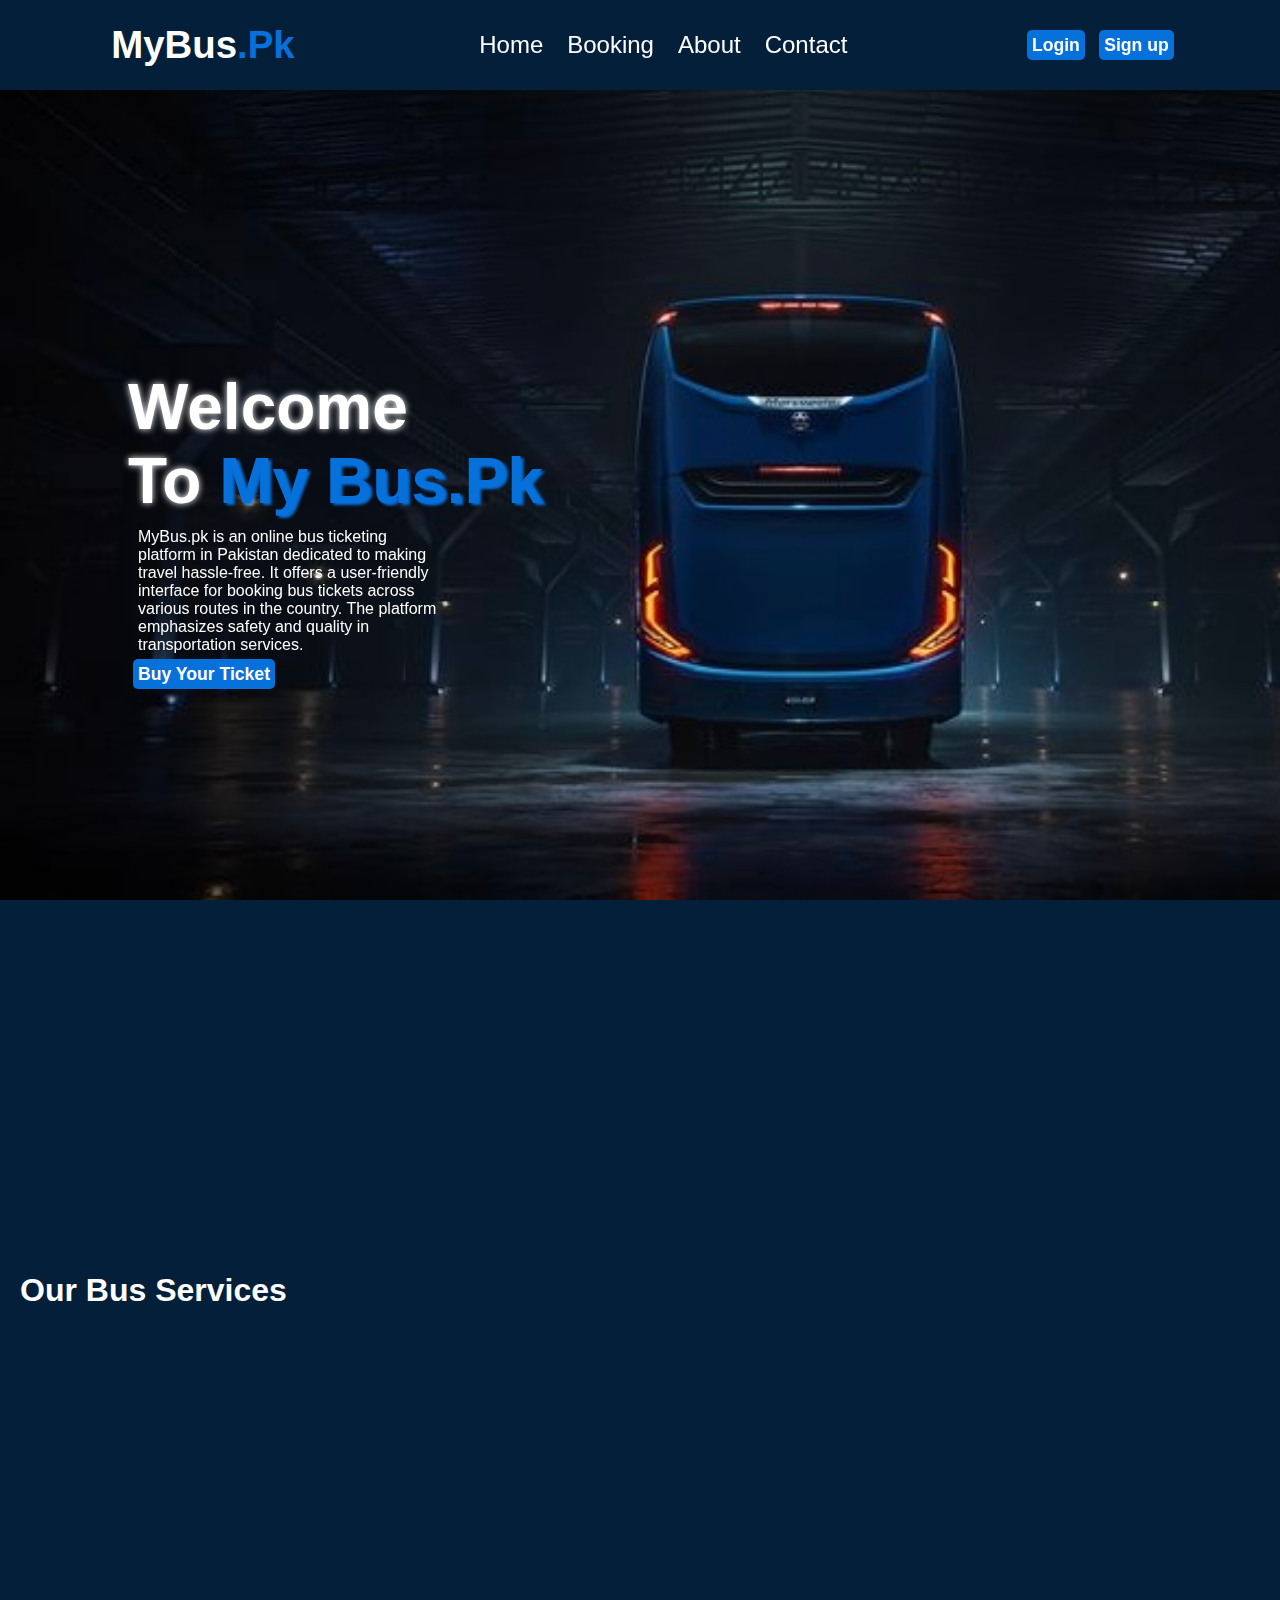
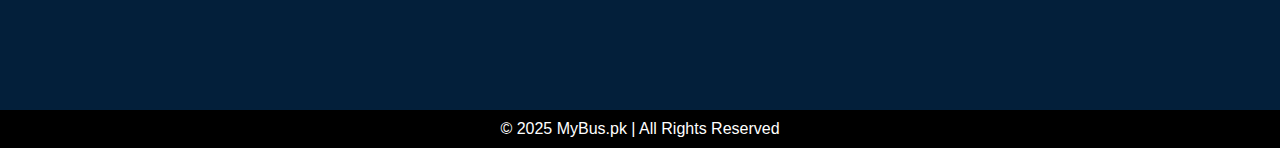
<file: index.html>
<!DOCTYPE html>
<html lang="en">

<head>
    <meta charset="UTF-8">
    <meta name="viewport" content="width=device-width, initial-scale=1.0">
    <title>MyBus.Pk</title>
    <link rel="stylesheet" href="https://unpkg.com/aos@next/dist/aos.css" />
    <link rel="stylesheet" href="style.css">
</head>

<body>
    
    <header>
        <nav class="navbar">
            <div class="logo">
                <h1>MyBus<span>.Pk</span></h1>
            </div>
            <ul>
                <li class="item" data-aos="fade-up" data-aos-duration="1200"><a href="index.html">Home</a></li>
                <li class="item" data-aos="fade-up" data-aos-duration="1200" data-aos-delay="100"><a
                        href="booking.html">Booking</a></li>
                <li class="item" data-aos="fade-up" data-aos-duration="1200" data-aos-delay="200"><a href="about.html">About</a>
                </li>
                <li class="item" data-aos="fade-up" data-aos-duration="1200" data-aos-delay="300"><a
                        href="contact_us.html">Contact</a></li>
                 
            </ul>

            <div class="btn" data-aos="fade-up" data-aos-duration="1200" data-aos-delay="500">
                <a href="login.html" class="btn1">Login</a>
                <a href="sign-up.html" class="btn1">Sign up</a>
            </div>
        </nav>
    </header>
    
    <section>
        <div class="content">
            <h1 data-aos="fade-right" data-aos-duration="1200" data-aos-delay="900">Welcome</h1>
            <h2 data-aos="fade-left" data-aos-duration="1200" data-aos-delay="1100">To<span> My Bus.Pk</span></h2>
            <p data-aos="fade-right" data-aos-duration="1200" data-aos-delay="1300">
                MyBus.pk is an online bus ticketing platform in Pakistan dedicated to making travel hassle-free.
                It offers a user-friendly interface for booking bus tickets across various routes in the country.
                The platform emphasizes safety and quality in transportation services.
            </p>
            <div class="main-btn" data-aos="zoom-in-right" data-aos-duration="1200" data-aos-delay="1500"><a
                href="booking.html" class="btn1">Buy Your Ticket</a></li>
               
            </div>
        </div>
    </section>

    <section class="services">
        <h2>Our Bus Services</h2>
        <div class="services-container">

            <div class="service-card" data-aos="fade-up" data-aos-duration="1000">
                <img src="economy.jpg" alt="Economy Class">
                <h3>Economy Class</h3>
                <p>Affordable and comfortable travel for budget-conscious passengers.</p>
                <p><strong>Price:</strong> 1500 per ticket</p>
            </div>

            <div class="service-card" data-aos="fade-up" data-aos-duration="1000" data-aos-delay="200">
                <img src="busnis class.jpg" alt="Business Class Bus">
                <h3>Business Class</h3>
                <p>Extra legroom, reclining seats, and WiFi for a premium experience.</p>
                <p><strong>Price:</strong> 2500 per ticket</p>
            </div>

            <div class="service-card" data-aos="fade-up" data-aos-duration="1000" data-aos-delay="400">
                <img src="first class1.jpg" alt="First Class Bus">
                <h3>First Class</h3>
                <p>Luxurious travel with reclining seats, snacks, and on-board entertainment.</p>
                <p><strong>Price:</strong> 4000 per ticket</p>
            </div>



        </div>
    </section>

    <footer>
        &copy; 2025 MyBus.pk | All Rights Reserved
    </footer>

    <script src="https://unpkg.com/aos@next/dist/aos.js"></script>
    <script>
        AOS.init();
    </script>

</body>

</html>
</file>
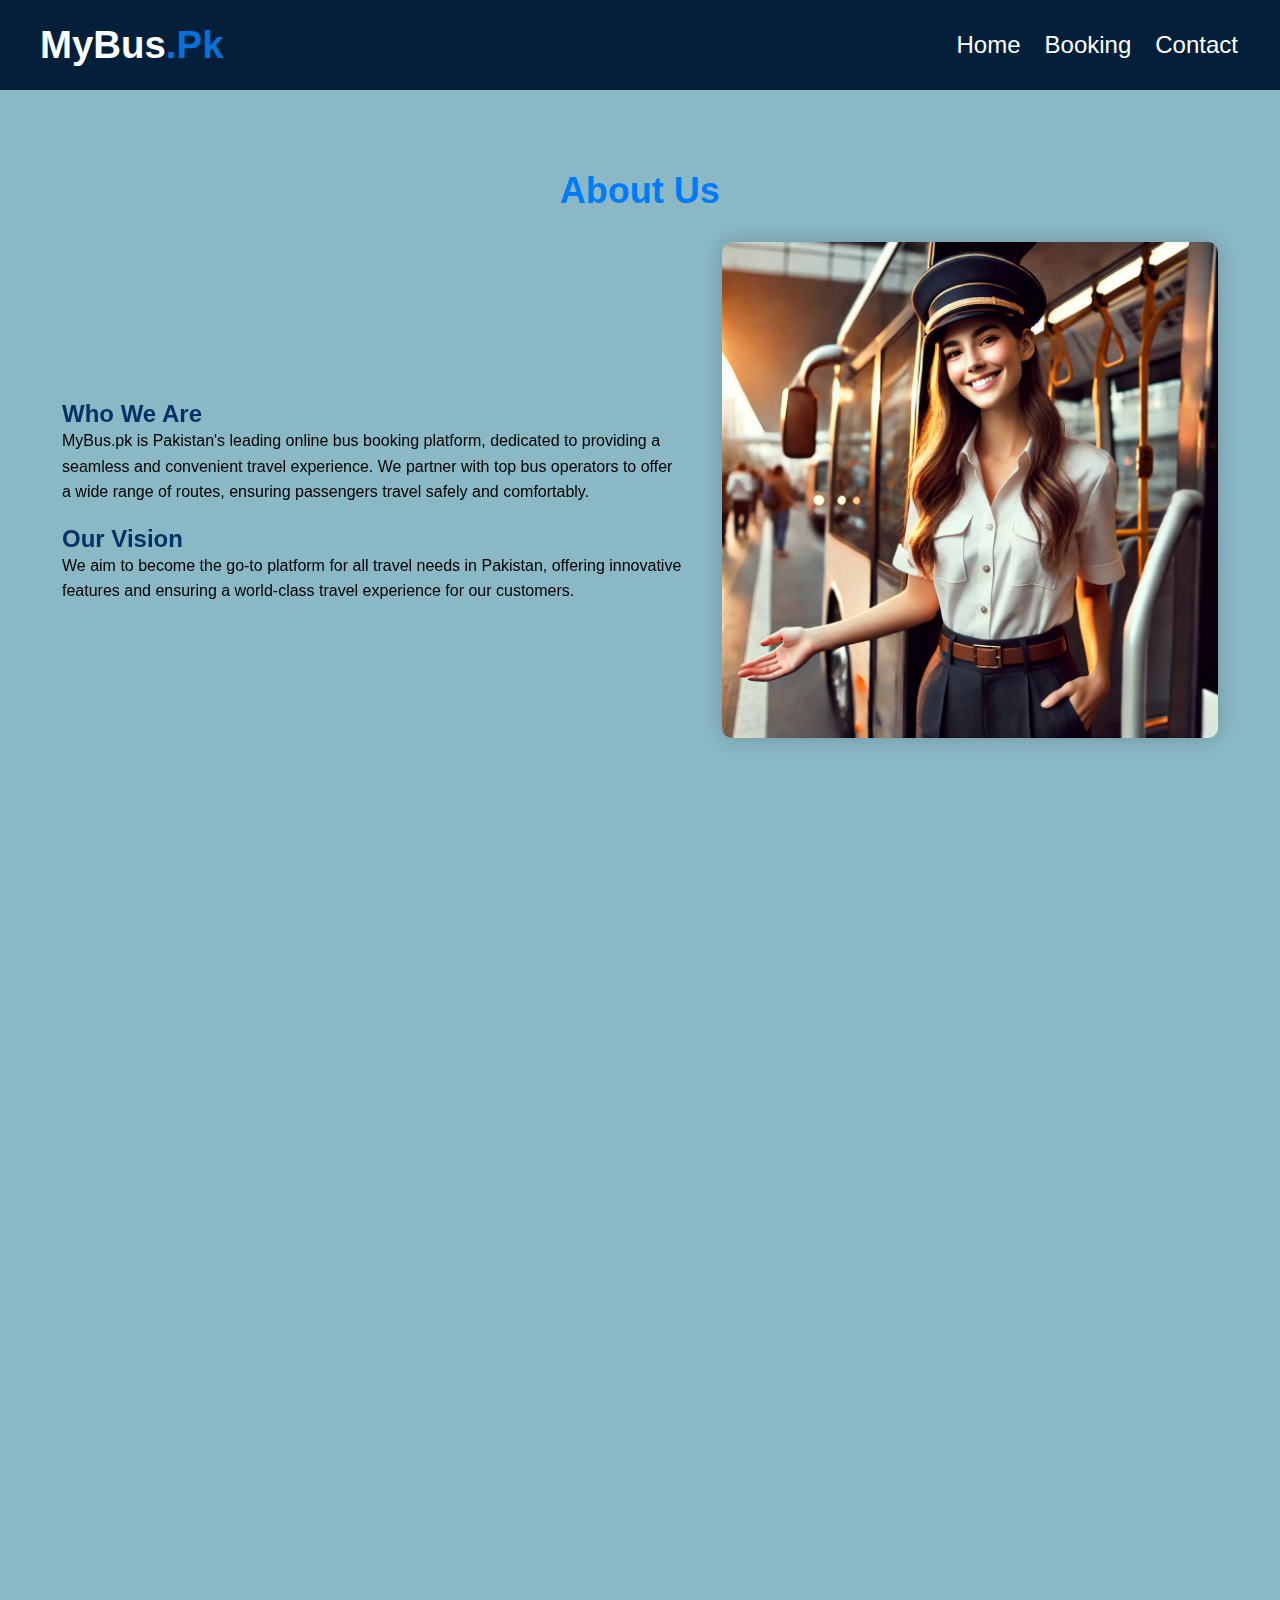
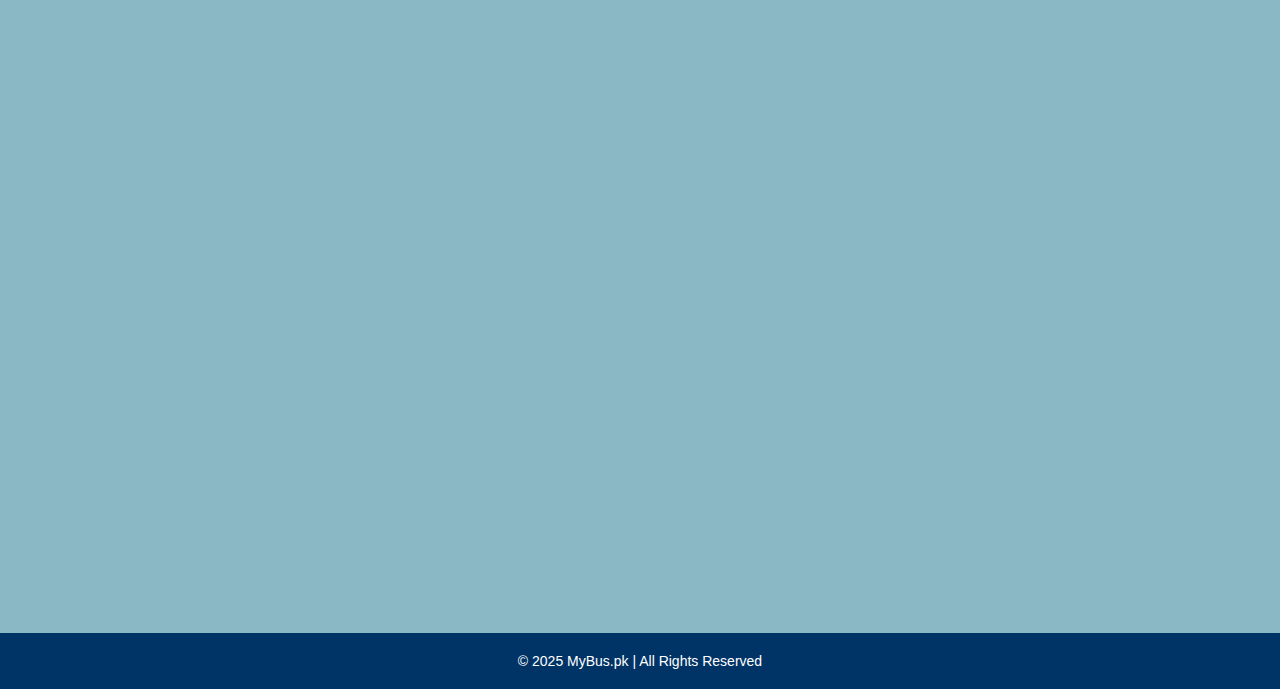
<file: about.html>
<!DOCTYPE html>
<html lang="en">
<head>
    <meta charset="UTF-8">
    <meta name="viewport" content="width=device-width, initial-scale=1.0">
    <title>About MyBus.Pk</title>
    <link rel="stylesheet" href="https://unpkg.com/aos@next/dist/aos.css" />
    <link rel="stylesheet" href="about.css">
</head>
<body>

    <header>
        <nav class="navbar">
            <div class="logo">
                <h1>MyBus<span>.Pk</span></h1>
            </div>
            <ul>
                <li class="item"><a href="index.html">Home</a></li>
                <li class="item"><a href="booking.html">Booking</a></li>
               
                <li class="item"><a href="contact_us.html">Contact</a></li>
            </ul>
        </nav>
    </header>

    
    <section class="about" id="about">
        <h2 data-aos="fade-up">About Us</h2>
        <div class="about-container">
            <div class="about-text" data-aos="fade-right">
                <h3>Who We Are</h3>
                <p>MyBus.pk is Pakistan's leading online bus booking platform, dedicated to providing a seamless and convenient travel experience. We partner with top bus operators to offer a wide range of routes, ensuring passengers travel safely and comfortably.</p>
                
                

                <h3>Our Vision</h3>
                <p>We aim to become the go-to platform for all travel needs in Pakistan, offering innovative features and ensuring a world-class travel experience for our customers.</p>
            </div>

            <div class="about-image" data-aos="fade-left">
                <img src="conducter.webp" alt="About MyBus.Pk">
            </div>
        </div>
    </section>

    
    <section class="why-choose">
        <h2 data-aos="fade-up">Why Choose Us?</h2>
        <div class="why-container">
            <div class="why-box" data-aos="flip-left">
                <h3>🚍 Easy Online Booking</h3>
                <p>Book your tickets in just a few clicks with our user-friendly platform.</p>
            </div>

            <div class="why-box" data-aos="flip-left" data-aos-delay="200">
                <h3>🔒 Secure Payments</h3>
                <p>We ensure safe and secure transactions with multiple payment options.</p>
            </div>

            <div class="why-box" data-aos="flip-left" data-aos-delay="400">
                <h3>💺 Comfortable Journeys</h3>
                <p>Enjoy well-maintained buses with comfortable seating and premium facilities.</p>
            </div>

            <div class="why-box" data-aos="flip-left" data-aos-delay="600">
                <h3>📅 Flexible Booking</h3>
                <p>Choose from multiple schedules and operators to fit your travel plans.</p>
            </div>
        </div>
    </section>

    
    <section class="team" id="team">
        <h2 data-aos="fade-up">Meet Our Team</h2>
        <div class="team-container">
            <div class="team-member" data-aos="fade-up">
                <img src="Azan jani .jpg" alt="CEO">
                <h3>Aazan Ali</h3>
                <p>Founder & CEO</p>
            </div>

            <div class="team-member" data-aos="fade-up" data-aos-delay="200">
                <img src="bilal.jpg" alt="COO">
                <h3>Bilal Saeed</h3>
                <p>Chief Operations Officer</p>
            </div>

            <div class="team-member" data-aos="fade-up" data-aos-delay="400">
                <img src="prem rathn dhan payo.jpg" alt="CTO">
                <h3>Prem </h3>
                <p>Chief Technology Officer</p>
            </div>
            <div class="team-member" data-aos="fade-up" data-aos-delay="600">
                <img src="adan 0.jpg" alt="Ad">
                <h3>Adan paracha</h3>
                <p>Adviser</p>
            </div>
            <div class="team-member" data-aos="fade-up" data-aos-delay="600">
                <img src="adnannnnn.jpeg" alt="ma">
                <h3>Adnan</h3>
                <p>Manager</p>
            </div>
        </div>
    </section>

    

            
        </div>
    </section>

    <footer>
        &copy; 2025 MyBus.pk | All Rights Reserved
    </footer>

    <script src="https://unpkg.com/aos@next/dist/aos.js"></script>
    <script>
        AOS.init();
    </script>

</body>
</html>
</file>
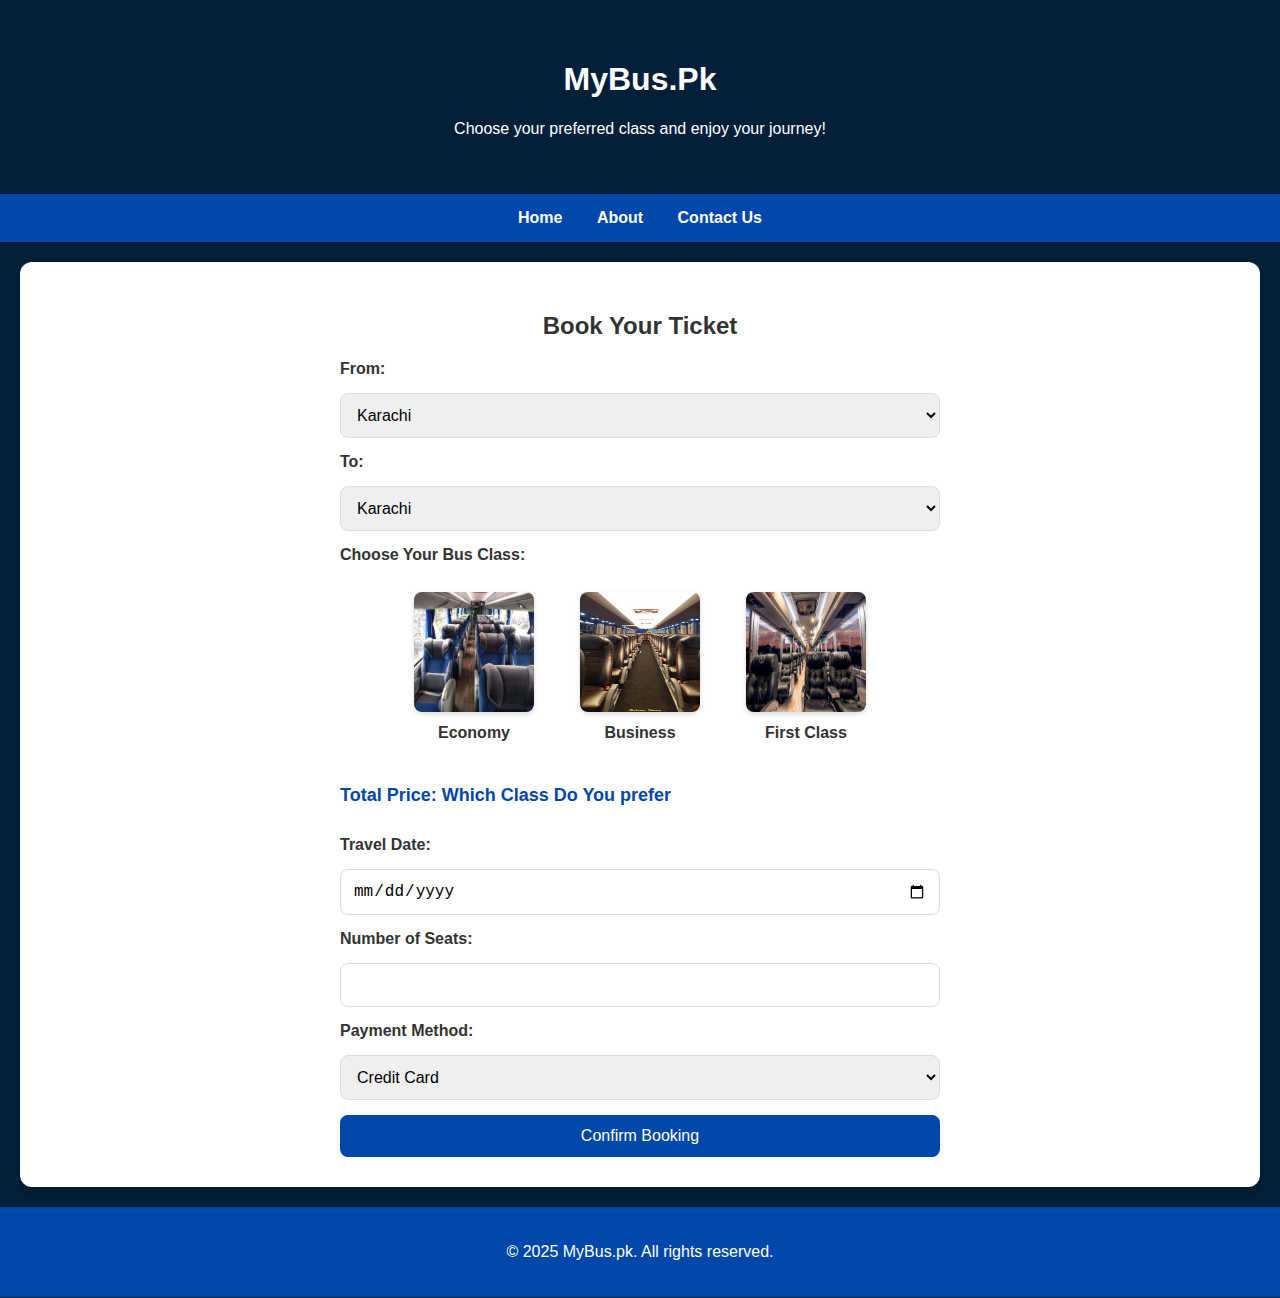
<file: booking.html>
<!DOCTYPE html>
<html lang="en">
<head>
    <meta charset="UTF-8">
    <meta name="viewport" content="width=device-width, initial-scale=1.0">
    <title>MyBus.pk - Book Your Bus Ticket</title>
    <link rel="stylesheet" href="booking.css">
</head>
<body>
    <header>
        <h1>MyBus<span>.Pk</span></h1>
        <p>Choose your preferred class and enjoy your journey!</p>
    </header>

    <nav>
        <a href="index.html" class="nav-link">Home</a>
        <a href="about.html" class="nav-link">About</a>
        <a href="contact_us.html" class="nav-link">Contact Us</a>
        
    </nav>

    <section id="book" class="fade-in">
        <h2>Book Your Ticket</h2>
        <form action="#">
            <label for="from">From:</label>
            <select id="from" name="from" required>
                <option value="Karachi">Karachi</option>
                <option value="Lahore">Lahore</option>
                <option value="Islamabad">Islamabad</option>
                <option value="Peshawar">Peshawar</option>
                <option value="Sukkur">Sukkur</option>
                <option value="Khairpur">Khairpur</option>
                <option value="Dadu">Dadu</option>
                <option value="Larkana">Larkana</option>
                <option value="Ghotki">Ghotki</option>
            </select>

            <label for="to">To:</label>
            <select id="to" name="to" required>
                <option value="Karachi">Karachi</option>
                <option value="Lahore">Lahore</option>
                <option value="Islamabad">Islamabad</option>
                <option value="Peshawar">Peshawar</option>
                <option value="Sukkur">Sukkur</option>
                <option value="Khairpur">Khairpur</option>
                <option value="Dadu">Dadu</option>
                <option value="Larkana">Larkana</option>
                <option value="Ghotki">Ghotki</option>
            </select>

            <label for="class">Choose Your Bus Class:</label>
            <div class="bus-class-container">
                <label>
                    <input type="radio" name="bus-class" value="Economy" onclick="showPrice('Economy')" required>
                    <img src="economy.jpg" alt="Economy Class">
                    <span>Economy</span>
                </label>
                <label>
                    <input type="radio" name="bus-class" value="Business" onclick="showPrice('Business')">
                    <img src="busnis class.jpg" alt="Business Class">
                    <span>Business</span>
                </label>
                <label>
                    <input type="radio" name="bus-class" value="First Class" onclick="showPrice('First Class')">
                    <img src="first class.jpg" alt="First Class">
                    <span>First Class</span>
                </label>
            </div>
            <div class="price-section">
                <label>Total Price:</label>
                <span id="price-display">Which Class Do You prefer</span>
            </div>

            <label for="date">Travel Date:</label>
            <input type="date" id="date" name="date" required>

            <label for="seats">Number of Seats:</label>
            <input type="number" id="seats" name="seats" min="1" required>

            <label for="payment">Payment Method:</label>
            <select id="payment" name="payment" required>
                <option value="Credit Card">Credit Card</option>
                <option value="Bank Transfer">Bank Transfer</option>
                <option value="Cash on Delivery">Cash on Delivery</option>
            </select>

            <button type="submit" class="animate-button">Confirm Booking</button>
        </form>
    </section>

    <footer>
        <p>&copy; 2025 MyBus.pk. All rights reserved.</p>
    </footer>
    <script>
        function showPrice(busClass) {
            const prices = {
                "Economy": "PKR 1,500",
                "Business": "PKR 2,500",
                "First Class": "PKR 4,000"
            };
            document.getElementById("price-display").innerText = prices[busClass];
        }
    </script>
</body>
</html>
</file>
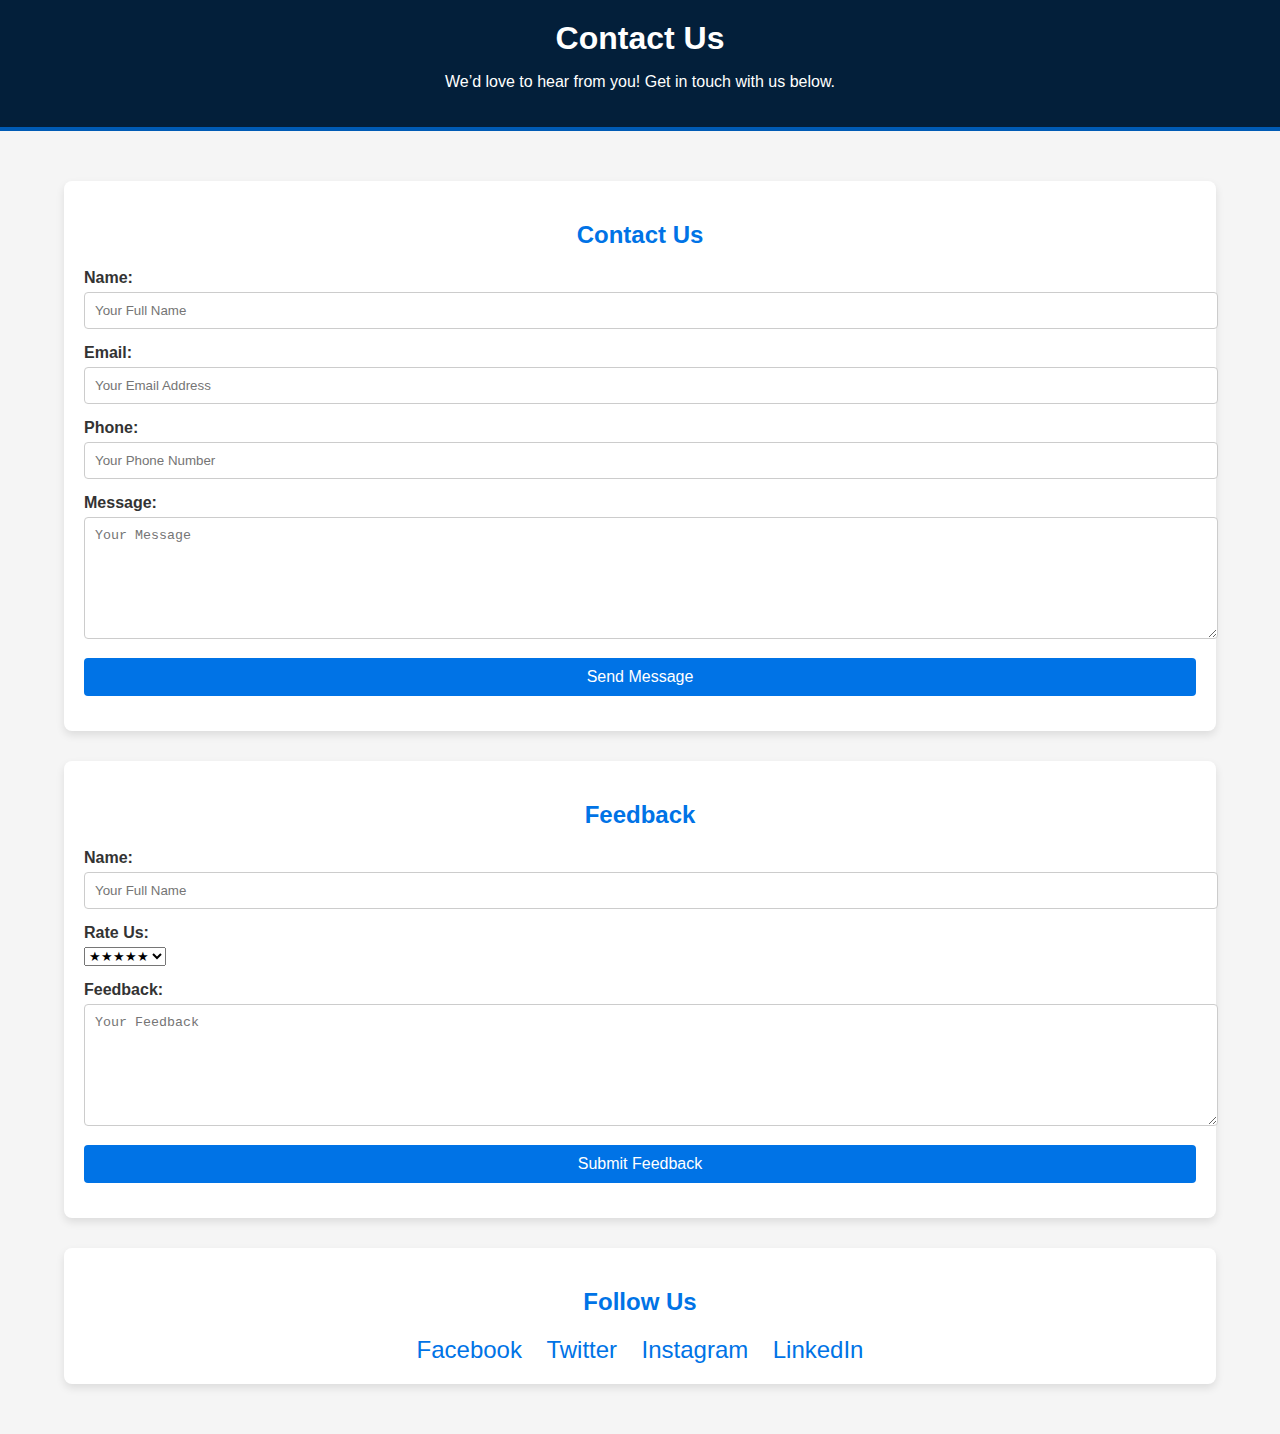
<file: contact_us.html>
<!DOCTYPE html>
<html lang="en">
<head>
  <meta charset="UTF-8">
  <meta name="viewport" content="width=device-width, initial-scale=1.0">
  <title>Contact Us - Bus Transport</title>
  <style>
    body {
      font-family: Arial, sans-serif;
      margin: 0;
      padding: 0;
      background-color: #f5f5f5;
      color: #333;
    }
    .container {
      width: 90%;
      max-width: 1200px;
      margin: auto;
      padding: 20px;
    }
    header {
      text-align: center;
      padding: 20px;
      background: rgb(3,31,58);
      color: #fff;
      border-bottom: 4px solid #005bb5;
    }
    header h1 {
      margin: 0;
    }
    .section {
      margin: 30px 0;
      padding: 20px;
      background: #fff;
      border-radius: 8px;
      box-shadow: 0 4px 8px rgba(0, 0, 0, 0.1);
    }
    .section h2 {
      text-align: center;
      margin-bottom: 20px;
      color: #0073e6;
    }
    .form-group {
      margin-bottom: 15px;
    }
    .form-group label {
      display: block;
      margin-bottom: 5px;
      font-weight: bold;
    }
    .form-group input, .form-group textarea, .form-group button {
      width: 100%;
      padding: 10px;
      border: 1px solid #ccc;
      border-radius: 4px;
    }
    .form-group textarea {
      resize: vertical;
      height: 100px;
    }
    .form-group button {
      background: #0073e6;
      color: #fff;
      border: none;
      cursor: pointer;
      font-size: 16px;
      transition: background 0.3s ease;
    }
    .form-group button:hover {
      background: #005bb5;
    }
    .social-media {
      text-align: center;
      margin-top: 20px;
    }
    .social-media a {
      margin: 0 10px;
      text-decoration: none;
      color: #0073e6;
      font-size: 24px;
      transition: color 0.3s ease;
    }
    .social-media a:hover {
      color: #005bb5;
    }
    iframe {
      width: 100%;
      height: 300px;
      border: 0;
      border-radius: 8px;
      margin-top: 20px;
    }
  </style>
</head>
<body>

<header>
  <h1>Contact Us</h1>
  <p>We’d love to hear from you! Get in touch with us below.</p>
</header>

<div class="container">

  
  <div class="section">
    <h2>Contact Us</h2>
    <form>
      <div class="form-group">
        <label for="name">Name:</label>
        <input type="text" id="name" placeholder="Your Full Name">
      </div>
      <div class="form-group">
        <label for="email">Email:</label>
        <input type="email" id="email" placeholder="Your Email Address">
      </div>
      <div class="form-group">
        <label for="phone">Phone:</label>
        <input type="tel" id="phone" placeholder="Your Phone Number">
      </div>
      <div class="form-group">
        <label for="message">Message:</label>
        <textarea id="message" placeholder="Your Message"></textarea>
      </div>
      <div class="form-group">
        <button type="submit">Send Message</button>
      </div>
    </form>
  </div>

  
  <div class="section">
    <h2>Feedback</h2>
    <form>
      <div class="form-group">
        <label for="feedback-name">Name:</label>
        <input type="text" id="feedback-name" placeholder="Your Full Name">
      </div>
      <div class="form-group">
        <label for="rating">Rate Us:</label>
        <select id="rating">
          <option value="5">★★★★★</option>
          <option value="4">★★★★</option>
          <option value="3">★★★</option>
          <option value="2">★★</option>
          <option value="1">★</option>
        </select>
      </div>
      <div class="form-group">
        <label for="feedback-message">Feedback:</label>
        <textarea id="feedback-message" placeholder="Your Feedback"></textarea>
      </div>
      <div class="form-group">
        <button type="submit">Submit Feedback</button>
      </div>
    </form>
  </div>

  
  <div class="section">
    <h2>Follow Us</h2>
    <div class="social-media">
      <a href="https://facebook.com" target="_blank">Facebook</a>
      <a href="https://twitter.com" target="_blank">Twitter</a>
      <a href="https://instagram.com" target="_blank">Instagram</a>
      <a href="https://linkedin.com" target="_blank">LinkedIn</a>
    </div>
  </div>


</div>

</body>
</html>
</file>
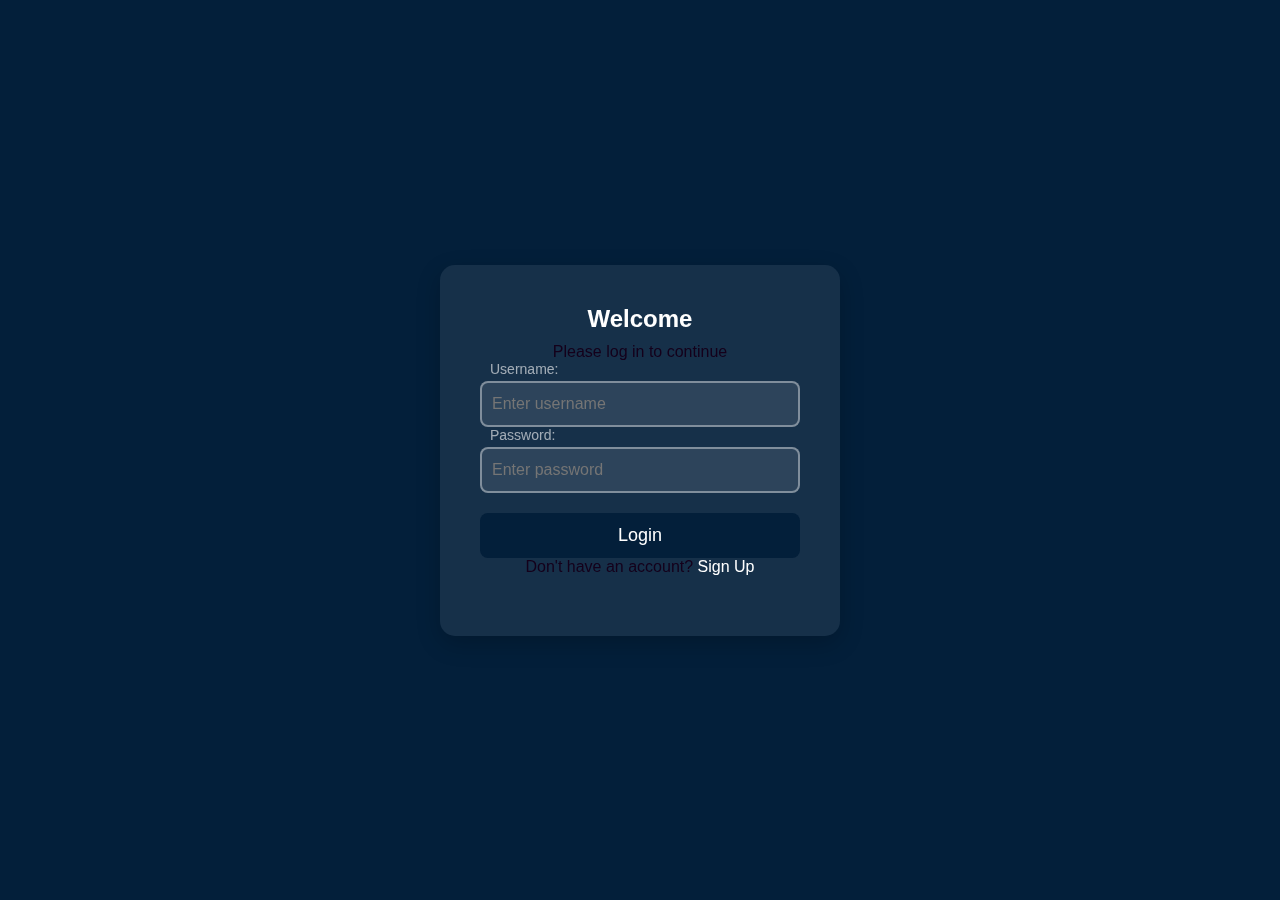
<file: login.html>
<!DOCTYPE html>
<html lang="en">
<head>
    <meta charset="UTF-8">
    <meta name="viewport" content="width=device-width, initial-scale=1.0">
    <title>Login</title>
    <style>
        * {
            margin: 0;
            padding: 0;
            box-sizing: border-box;
        }

        body {
            font-family: Arial, sans-serif;
            background: rgb(3, 31, 58);
            min-height: 100vh;
            display: flex;
            justify-content: center;
            align-items: center;
        }

        .login-wrapper {
            width: 100%;
            max-width: 400px;
            padding: 40px;
            background: rgba(255, 255, 255, 0.08);
            border-radius: 15px;
            box-shadow: 0 8px 24px rgba(0, 0, 0, 0.2);
            backdrop-filter: blur(10px);
            text-align: center;
            
        }

        h2 {
            color: white;
            margin-bottom: 10px;
        }

        p {
            color: #14001b;
            margin-bottom: 20px;
        }
        .input-group {
            position: relative;
            margin-bottom: 20px;
        }

        .input-group input {
            width: 100%;
            padding: 12px 10px;
            border: 2px solid rgba(255, 255, 255, 0.4);
            border-radius: 8px;
            background: rgba(255, 255, 255, 0.1);
            color: black;
            font-size: 16px;
            outline: none;
            transition: border-color 0.3s ease;
        }
        
        .input-group label {
            position: absolute;
            top: -20px;
            left: 10px;
            font-size: 14px;
            color: rgba(255, 255, 255, 0.6);
            transition: 0.3s ease;
        }



        .error-message {
            color: red;
            font-size: 14px;
            margin-bottom: 20px;
            display: none;
        }

        .login-button {
            width: 100%;
            padding: 12px;
            background: rgb(3, 31, 58);
            color: white;
            border: none;
            border-radius: 8px;
            font-size: 18px;
            cursor: pointer;
            transition: background-color 0.3s ease, transform 0.2s ease;
        }

        .login-button:hover {
            background: #4d41f0;
            transform: scale(1.05);
        }
        
        .login-button:focus {
            outline:  1px solid #4d41f0;
            
        }

        .signup-option a {
            color: white;
            text-decoration: none;
        }

        .signup-option a:hover {
            text-decoration: underline;
        }

    </style>
</head>
<body>
    <div class="login-wrapper">
        <form class="login-form" id="loginForm">
            <h2>Welcome</h2>
            <p>Please log in to continue</p>
            <div id="error-message" class="error-message">Invalid username or password!</div>
            <div class="input-group">
                <input type="text" id="username" placeholder="Enter username" required>
                <label for="username">Username:</label>
            </div>
            <div class="input-group">
                <input type="password" id="password" placeholder="Enter password" required>
                <label for="password">Password:</label>
            </div>
            <button type="submit" class="login-button">Login</button>
            <p class="signup-option">
                Don't have an account? <a href="sign-up.html">Sign Up</a>
            </p>
        </form>
    </div>

    <script>
        document.getElementById('loginForm').addEventListener('submit', function(event) {
            event.preventDefault();

            const username = document.getElementById('username').value.trim();
            const password = document.getElementById('password').value.trim();

            if (username === "" || password === "") {
                displayError("Username and password are required!");
                return;
            }

            if (username === "admin" && password === "12345678") {
                alert("Login successful!");
            } else {
                displayError("Invalid username or password!");
            }
        });
        function displayError(message) {
            const errorMessage = document.getElementById('error-message');
            errorMessage.textContent = message;
            errorMessage.style.display = "block";
        }
    </script>
</body>
</html>
</file>
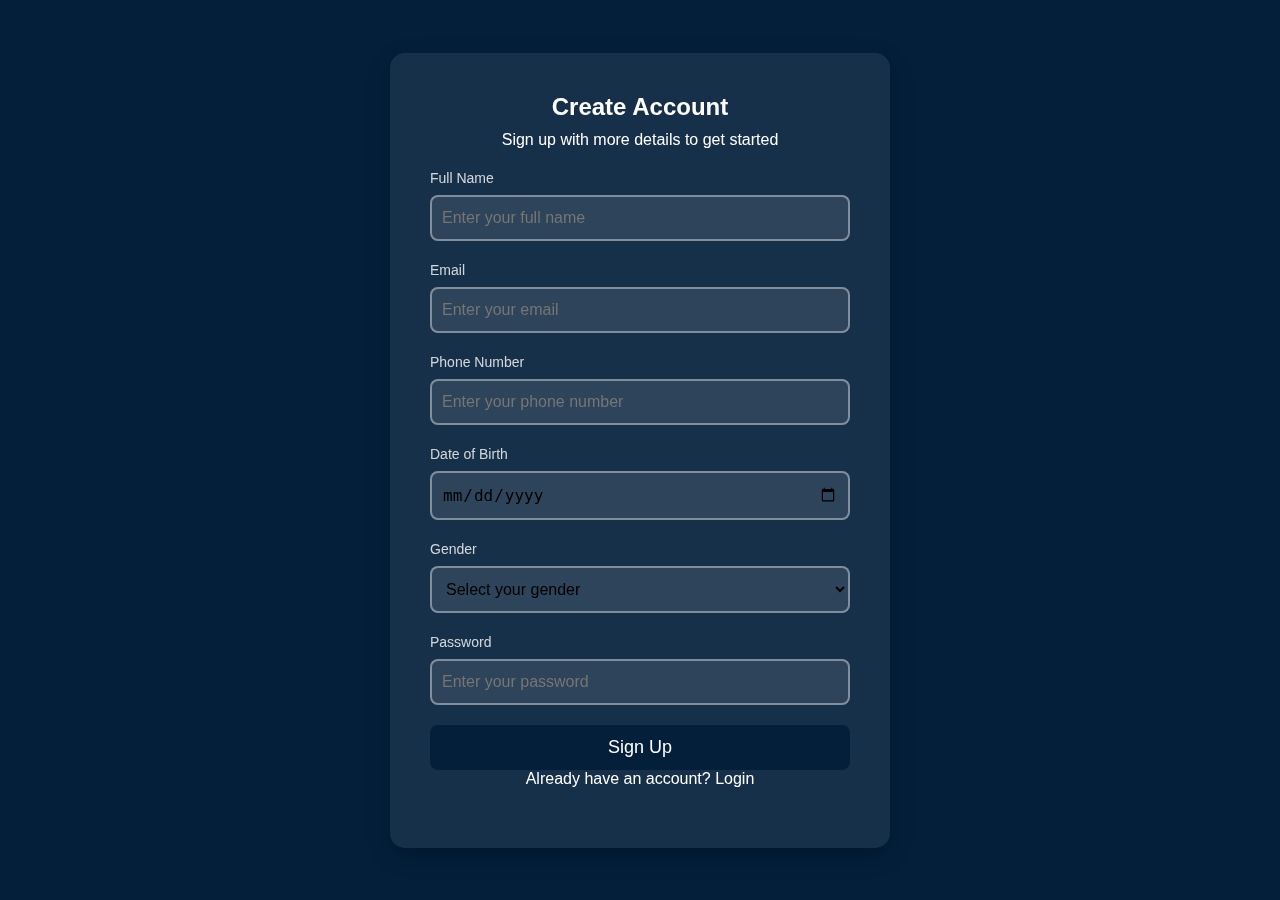
<file: sign-up.html>
<!DOCTYPE html>
<html lang="en">
<head>
    <meta charset="UTF-8">
    <meta name="viewport" content="width=device-width, initial-scale=1.0">
    <title>Sign-Up</title>
    <style>
        * {
            margin: 0;
            padding: 0;
            box-sizing: border-box;
        }

        body {
            font-family: Arial, sans-serif;
            background: rgb(3, 31, 58);
            min-height: 100vh;
            display: flex;
            justify-content: center;
            align-items: center;
        }

        .signup-wrapper {
            width: 100%;
            max-width: 500px;
            padding: 40px;
            background: rgba(255, 255, 255, 0.08);
            border-radius: 15px;
            box-shadow: 0 8px 24px rgba(0, 0, 0, 0.2);
            backdrop-filter: blur(10px);
            text-align: center;
            animation: slideIn 0.8s ease-out;
        }

        h2 {
            color: white;
            margin-bottom: 10px;
        }

        p {
            color: #ffffff;
            margin-bottom: 20px;
        }

        .input-group {
            position: relative;
            margin-bottom: 20px;
            text-align: left;
        }

        .input-group input,
        .input-group select {
            width: 100%;
            padding: 12px 10px;
            margin-top: 8px; /* Spacing between label and input */
            border: 2px solid rgba(255, 255, 255, 0.4);
            border-radius: 8px;
            background: rgba(255, 255, 255, 0.1);
            color: black;
            font-size: 16px;
            outline: none;
            transition: border-color 0.3s ease;
        }

        .input-group label {
            font-size: 14px;
            color: rgba(255, 255, 255, 0.8);
        }
        .signup-button {
            width: 100%;
            padding: 12px;
            background: rgb(3, 31, 58);
            color: white;
            border: none;
            border-radius: 8px;
            font-size: 18px;
            cursor: pointer;
            transition: background-color 0.3s ease, transform 0.2s ease;
        }

        .signup-button:hover {
            background: #4a00e0;
            transform: scale(1.05);
        }

        .login-option a {
            color: white;
            text-decoration: none;
        }

        .login-option a:hover {
            text-decoration: underline;
        }
    </style>
</head>

<body>
    <div class="signup-wrapper">
        <form class="signup-form">
            <h2>Create Account</h2>
            <p>Sign up with more details to get started</p>
            <div class="input-group">
                <label for="full-name">Full Name</label>
                <input type="text" id="full-name" placeholder="Enter your full name" required>
            </div>
            <div class="input-group">
                <label for="email">Email</label>
                <input type="email" id="email" placeholder="Enter your email" required>
            </div>
            <div class="input-group">
                <label for="phone-number">Phone Number</label>
                <input type="text" id="phone-number" placeholder="Enter your phone number" required>
            </div>
            <div class="input-group">
                <label for="dob">Date of Birth</label>
                <input type="date" id="dob" required>
            </div>
            <div class="input-group">
                <label for="gender">Gender</label>
                <select id="gender" required>
                    <option value="" disabled selected>Select your gender</option>
                    <option value="male">Male</option>
                    <option value="female">Female</option>
                    <option value="other">Other</option>
                </select>
            </div>
            <div class="input-group">
                <label for="new-password">Password</label>
                <input type="password" id="new-password" placeholder="Enter your password" required>
            </div>
            <button type="submit" class="signup-button">Sign Up</button>
            <p class="login-option">
                Already have an account? <a href="login.html">Login</a>
            </p>
        </form>
    </div>
</body>

</html>
</file>
<file: style.css>
* {
    padding: 0;
    margin: 0;
    font-family: Arial, Helvetica, sans-serif;
    box-sizing: border-box;
}
html {
    scroll-behavior: smooth;
}
body {
    width: 100%;
    height: 100vh;
    background-image: url('Bus\ design\ 1.jpg');
    background-position: left;
    background-repeat: no-repeat;
    background-size: cover;
}

.navbar {
    width: 100%;
    height: 10vh;
    display: flex;
    justify-content: space-around;
    padding: 10px 20px;
    align-items: center;
    color: white;
    background-color: rgb(3, 31, 58);
    box-shadow: rgb(3,31,58);
}
.navbar ul {
    display: flex;
    align-items: center;
    justify-content: center;
}
.navbar ul li {
    list-style: none;
}
.navbar ul li a {
    color: white;
    font-size: 1.5rem;
    text-decoration: none;
    padding: 12px;
}
.navbar ul li a:hover {
    background: rgb(7,113,219);
    border-radius: 5px;
}

nav .logo{
    font-size: 1.2rem;
    display: flex;
    margin: 10px;
}

nav .logo span{
    color: rgb(7,113,219);
}

nav .links{
    display: flex;
}

nav .links a{
    color: white;
    text-decoration: none;
    font-size: 1.2rem;
    margin: 0 10px;
}

nav .links .link a::before{
    content: "";
    position: absolute;
    left: 0%;
    bottom:-4px;
    width: 0%;
    height: 3px;
    background-color: rgb(7,113,219);
    transition: 0.3s linear;
}

nav .links .link a:hover::before,
nav .links .link a:hover{
    width: 100%;
    color: rgb(7,113,219);
}

nav .buttons {
    width: 250px;
    height: 10vh;
    display: flex;
    justify-content: center;
    align-items: center;

}

.btn1{
    text-decoration: none;
    cursor: pointer;
    width: 100%;
    height: 100%;
    border: none;
    outline: none;
    font-size: 1.1rem;
    font-weight: 800;
    color: white;
    border-radius: 5px;
    background-color: rgb(7,113,219);
    transition: 0.2 linear;
    margin: 5px;
    padding: 5px;
}




.btn1:hover{
    color: rgb(7,113,219);
    border: 3px solid rgb(7,113,219);
    background-color: white;
    box-shadow:  0 0 10px 4px rgb(7,113,219);


}


/* Hero Section */
section {
    width: 100%;
    height: 90vh;
    display: flex;
    justify-content: left;
    align-items: center;
}
.content {
    margin-top: 5%;
    margin-left: 10%;
    width: 40%;
    color: white;
}
.content h1{
    font-size: 4rem;
    text-shadow: 0 0 7px white;
}

.content h2{
    font-size: 4rem;
    text-shadow: 0 0 7px white;
}    
.content h2 span {
    color: rgb(7,113,219);
    text-shadow: 3px 2px 3px rgb(7,113,219);
}
.content p {
    width: 60%;
    margin: 10px;
}

.content button{
    width:40%;
    height:7vh;
    border-radius: 10px;
    background-color:rgb(7,113,219);
    border: none;
    outline: none;
    cursor: pointer;
    font-size: 1.2rem;
    font-weight: 700;
    margin: 20px;
    transition: 0.2s linear;
}

.content button:hover{
    font-size: 1.3ram;
    background-color: transparent;
    color: rgb(7,113,219);
    border: 1px solid rgb(7,113,219);
}

.services {
    text-align: center;
    padding: 50px 20px;
    background: rgb(3, 31, 58);
}
.services h2 {
    font-size: 32px;
    margin-bottom: 30px;
    color: white;
}
.services-container {
    display: flex;
    flex-wrap: wrap;
    justify-content: center;
    gap: 20px;
}
.service-card {
    background: white;
    padding: 15px;
    box-shadow: 0 0 10px rgba(0, 0, 0, 0.1);
    border-radius: 5px;
    text-align: center;
    width: 280px;
    transition: transform 0.2s;
}
.service-card:hover {
    transform: scale(1.05);
    font-size: 1.3ram;
    background-color: transparent;
    color: rgb(7,113,219);
    border: 1px solid rgb(7,113,219);
}
.service-card img {
    width: 100%;
    height: 180px;
    object-fit: cover;
    border-radius: 5px;
}
.service-card h3 {
    margin: 10px 0;
    color: #333;
}
.service-card p {
    margin: 5px 0;
    color: #555;
    font-size: 14px;
}


footer {
    text-align: center;
    padding: 10px;
    background: black;
    color: white;
}
</file>
<file: about.css>
* {
    padding: 0;
    margin: 0;
    font-family: Arial, Helvetica, sans-serif;
    box-sizing: border-box;
}
html {
    scroll-behavior: smooth;
}
body {
    background: #f4f4f4;
}


.navbar {
    width: 100%;
    height: 10vh;
    display: flex;
    justify-content: space-between;
    padding: 15px 30px;
    align-items: center;
    background: rgb(3,31,58);
    color: white;
}
.navbar ul {
    display: flex;
}
.navbar ul li {
    list-style: none;
}
.navbar ul li a {
    color: white;
    font-size: 1.5rem;
    text-decoration: none;
    padding: 12px;
    transition: color 0.3s ease-in-out;
}
.navbar ul li a:hover {
    color: rgb(7,113,219);
    text-decoration: underline;
}

nav .logo{
    font-size: 1.2rem;
    display: flex;
    margin: 10px;
}


nav .logo span{
    color: rgb(7,113,219);

}

nav .links{
    display: flex;
}

nav .links  a{
    
    color:white;
    text-decoration: none;
    font-size: 1.2rem;
    margin: 0 10px;
    

}

nav .links .link a::before{
    content: "";
    position: absolute;
    left: 0%;
    bottom:-4px;
    width: 0%;
    height: 3px;
    background-color: rgb(7,113,219);
    transition: 0.3s linear;
}

nav .links .link a:hover::before,
nav .links .link a:hover{
    width: 100%;
    color: rgb(7,113,219);
}

.about {
    padding: 80px 20px;
    background: #8ab8c5;
    text-align: center;
}
.about h2 {
    font-size: 36px;
    color: #007bff;
    margin-bottom: 30px;
}
.about-container {
    display: flex;
    justify-content: center;
    align-items: center;
    gap: 40px;
    flex-wrap: wrap;
}
.about-text {
    width: 50%;
    text-align: left;
}
.about-text h3 {
    font-size: 24px;
    margin-top: 20px;
    color: #003366;
}
.about-text p {
    font-size: 16px;
    color: black;
    line-height: 1.6;
}
.about-image {
    width: 40%;
}
.about-image img {
    width: 100%;
    border-radius: 10px;
    box-shadow: 0 0 20px rgba(0, 0, 0, 0.2);
    transition: transform 0.3s ease-in-out;
}
.about-image img:hover {
    transform: scale(1.05);
}

/* Why Choose Us Section */
.why-choose {
    padding: 80px 20px;
    background:#8ab8c5;
    text-align: center;
}
.why-choose h2 {
    font-size: 36px;
    color: #007bff;
    margin-bottom: 30px;
}
.why-container {
    display: flex;
    justify-content: center;
    gap: 20px;
    flex-wrap: wrap;
}
.why-box {
    background: white;
    padding: 25px;
    width: 250px;
    border-radius: 10px;
    box-shadow: 0 0 15px rgba(0, 0, 0, 0.1);
    text-align: center;
    transition: transform 0.3s ease-in-out, box-shadow 0.3s;
}
.why-box:hover {
    transform: translateY(-10px);
    box-shadow: 0 10px 20px rgba(0, 0, 0, 0.2);
}
.why-box h3 {
    font-size: 20px;
    color: #003366;
}
.why-box p {
    font-size: 14px;
    color: black;
    margin-top: 10px;
}


.team {
    text-align: center;
    padding: 80px 20px;
    background:#8ab8c5;
}
.team h2 {
    font-size: 36px;
    color: #007bff;
    margin-bottom: 30px;
}
.team-container {
    display: flex;
    justify-content: center;
    gap: 30px;
    flex-wrap: wrap;
}
.team-member {
    background: white;
    padding: 25px;
    text-align: center;
    width: 280px;
    border-radius: 10px;
    box-shadow: 0 0 15px rgba(0, 0, 0, 0.1);
    transition: transform 0.3s ease-in-out, box-shadow 0.3s;
}
.team-member:hover {
    transform: scale(1.05);
    box-shadow: 0 10px 20px rgba(0, 0, 0, 0.2);
}
.team-member img {
    width: 80%;
    border-radius: 50%;
    object-fit: cover;
}
.team-member h3 {
    margin-top: 15px;
    color: #003366;
}
.team-member p {
    font-size: 14px;
    color: #555;
}

.reviews{
    text-align: center;
    padding: 80px 20px;
    background: #8ab8c5;
}
.reviews h2 {
    font-size: 36px;
    color: #007bff;
    margin-bottom: 30px;
}
.reviews-container {
    display: flex;
    justify-content: center;
    gap: 30px;
    flex-wrap: wrap;
}




.review-box {
    background: #eef5ff;
    padding: 25px;
    width: 280px;
    border-radius: 10px;
    box-shadow: 0 0 15px rgba(0, 0, 0, 0.1);
    transition: transform 0.3s ease-in-out, box-shadow 0.3s;
}
.review-box:hover {
    transform: translateY(-10px);
    box-shadow: 0 10px 20px rgba(0, 0, 0, 0.2);
}
.review-box p {
    font-size: 16px;
    color: #555;
}
.review-box h4 {
    margin-top: 10px;
    color: #003366;
}


footer {
    text-align: center;
    padding: 20px;
    background: #003366;
    color: white;
    font-size: 14px;
}

/* Responsive Design */
@media screen and (max-width: 1024px) {
    .about-container, .team-container {
        flex-direction: column;
        text-align: center;
    }
    .about-text, .about-image {
        width: 90%;
        margin: auto;
    }
}
</file>
<file: booking.css>
body {
    font-family: 'Arial', sans-serif;
    margin: 0;
    padding: 0;
    background: rgb(3,31,58);
    color: #333;
}

header {
    background: rgb(3,31,58);
    color: white;
    padding: 40px;
    text-align: center;
    box-shadow: 0 4px 8px rgba(0, 0, 0, 0.1);
    animation: slideDown 1.5s ease-out;
}

h2 {
    text-align: center;
}

nav {
    background: #0047ab;
    padding: 15px;
    text-align: center;
}

.nav-link {
    margin: 0 15px;
    text-decoration: none;
    color: white;
    font-weight: bold;
    transition: color 0.3s ease-in-out;
}

.nav-link:hover {
    color: rgb(3,31,58);
}

section {
    padding: 30px;
    margin: 20px;
    border-radius: 12px;
    background: #fff;
    box-shadow: 0 6px 12px rgba(0, 0, 0, 0.1);
    animation: fadeIn 2s forwards;
}

form {
    display: flex;
    flex-direction: column;
    gap: 15px;
    max-width: 600px;
    margin: auto;
}

label {
    font-weight: bold;
}

input, select, button {
    padding: 12px;
    font-size: 16px;
    border-radius: 8px;
    border: 1px solid #ddd;
}

button {
    background-color: #0047ab;
    color: white;
    border: none;
    cursor: pointer;
    transition: background-color 0.4s ease, transform 0.2s;
}

button:hover {
    background-color: rgb(3,31,58);
    transform: scale(1.05);
}

.price-section {
    margin: 15px 0;
    font-size: 18px;
    color: #0047ab;
    font-weight: bold;
}


.bus-class-container {
    display: flex;
    gap: 20px;
    justify-content: center;
}

.bus-class-container label {
    display: inline-block;
    text-align: center;
    cursor: pointer;
    border: 3px solid transparent;
    border-radius: 12px;
    padding: 10px;
    transition: transform 0.3s, border-color 0.3s;
}

.bus-class-container input[type="radio"] {
    display: none;
}

.bus-class-container img {
    width: 120px;
    height: 120px;
    border-radius: 8px;
    box-shadow: 0 2px 5px rgba(0, 0, 0, 0.15);
}

.bus-class-container span {
    display: block;
    margin-top: 8px;
    font-weight: bold;
}

.bus-class-container input[type="radio"]:checked + img {
    border: 4px solid #0047ab;
}

.bus-class-container label:hover {
    transform: scale(1.05);
    border-color: #0047ab;
}

footer {
    background: #0047ab;
    color: white;
    text-align: center;
    padding: 20px 0;
}
</file>
